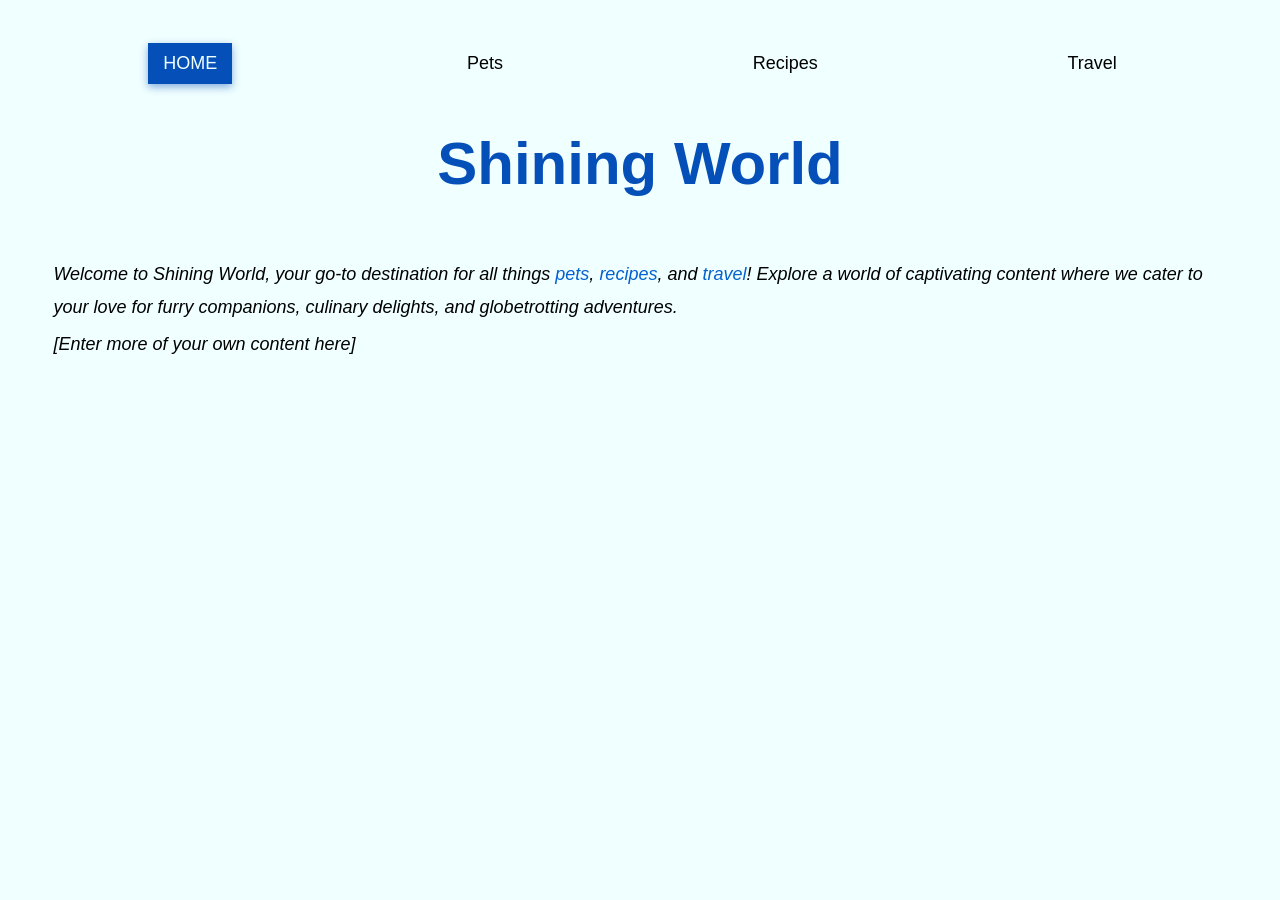
<file: index.html>
<!DOCTYPE html>
<html lang="en">
<head>
    <meta charset="UTF-8">
    <meta name="viewport" content="width=device-width, initial-scale=1.0">
    <link rel="stylesheet" href="css/reset.css">
    <link rel="stylesheet" href="css/style.css">
    <title>Index</title>
</head>
<body>
    <a href = "#main" class="skip-main">Skip to Main Content</a>
    <header>
        <nav>
            <div class="flex-container">
                <a class="active" href = "index.html">Home</a>
                <div class="dropdown-pet">
                    <a href = "pets.html">Pets</a>
                    <div class="dropdown-pet-content">
                        <a href="pets.html#bacon">Bacon Q Dog</a>
                        <a href="pets.html#fitz">Fitz</a>
                        <a href="pets.html#miumiu">Miumiu</a>
                    </div>
                </div>
                <div class="dropdown-recipe">
                    <a href = "recipes.html">Recipes</a>
                    <div class="dropdown-recipe-content">
                        <a href="recipes.html#cookie">Double Chocolate Cookies</a>
                        <a href="recipes.html#wing">Coca-Cola Chicken Wings</a>
                        <a href="recipes.html#curry">Chicken Curry</a>
                        <a href="recipes.html#jiaozi">Chinese Jiaozi</a>
                        <a href="recipes.html#zucchini">Zucchini Fritters</a>
                    </div>
                </div>
                <div class="dropdown-travel">
                    <a href = "travel.html">Travel</a>
                    <div class="dropdown-travel-content">
                        <a href="travel.html#canyon">Grand Canyon National Park</a>
                        <a href="travel.html#shanghai">Shanghai</a>
                        <a href="travel.html#niagara">Niagara Falls</a>
                    </div>
                </div>
            </div>
        </nav>
        <h1>Shining World</h1>
    </header>

    <main id="main">
        <div class="col-1">
            <p>Welcome to <i>Shining World</i>, your go-to destination for all things <a href = "pets.html">pets</a>, <a href = "recipes.html">recipes</a>, and <a href = "travel.html">travel</a>! Explore a world of captivating content where we cater to your love for furry companions, culinary delights, and globetrotting adventures. </p>
            <p>[Enter more of your own content here]</p>
        </div>
    </main>
    
</body>
</html>
</file>
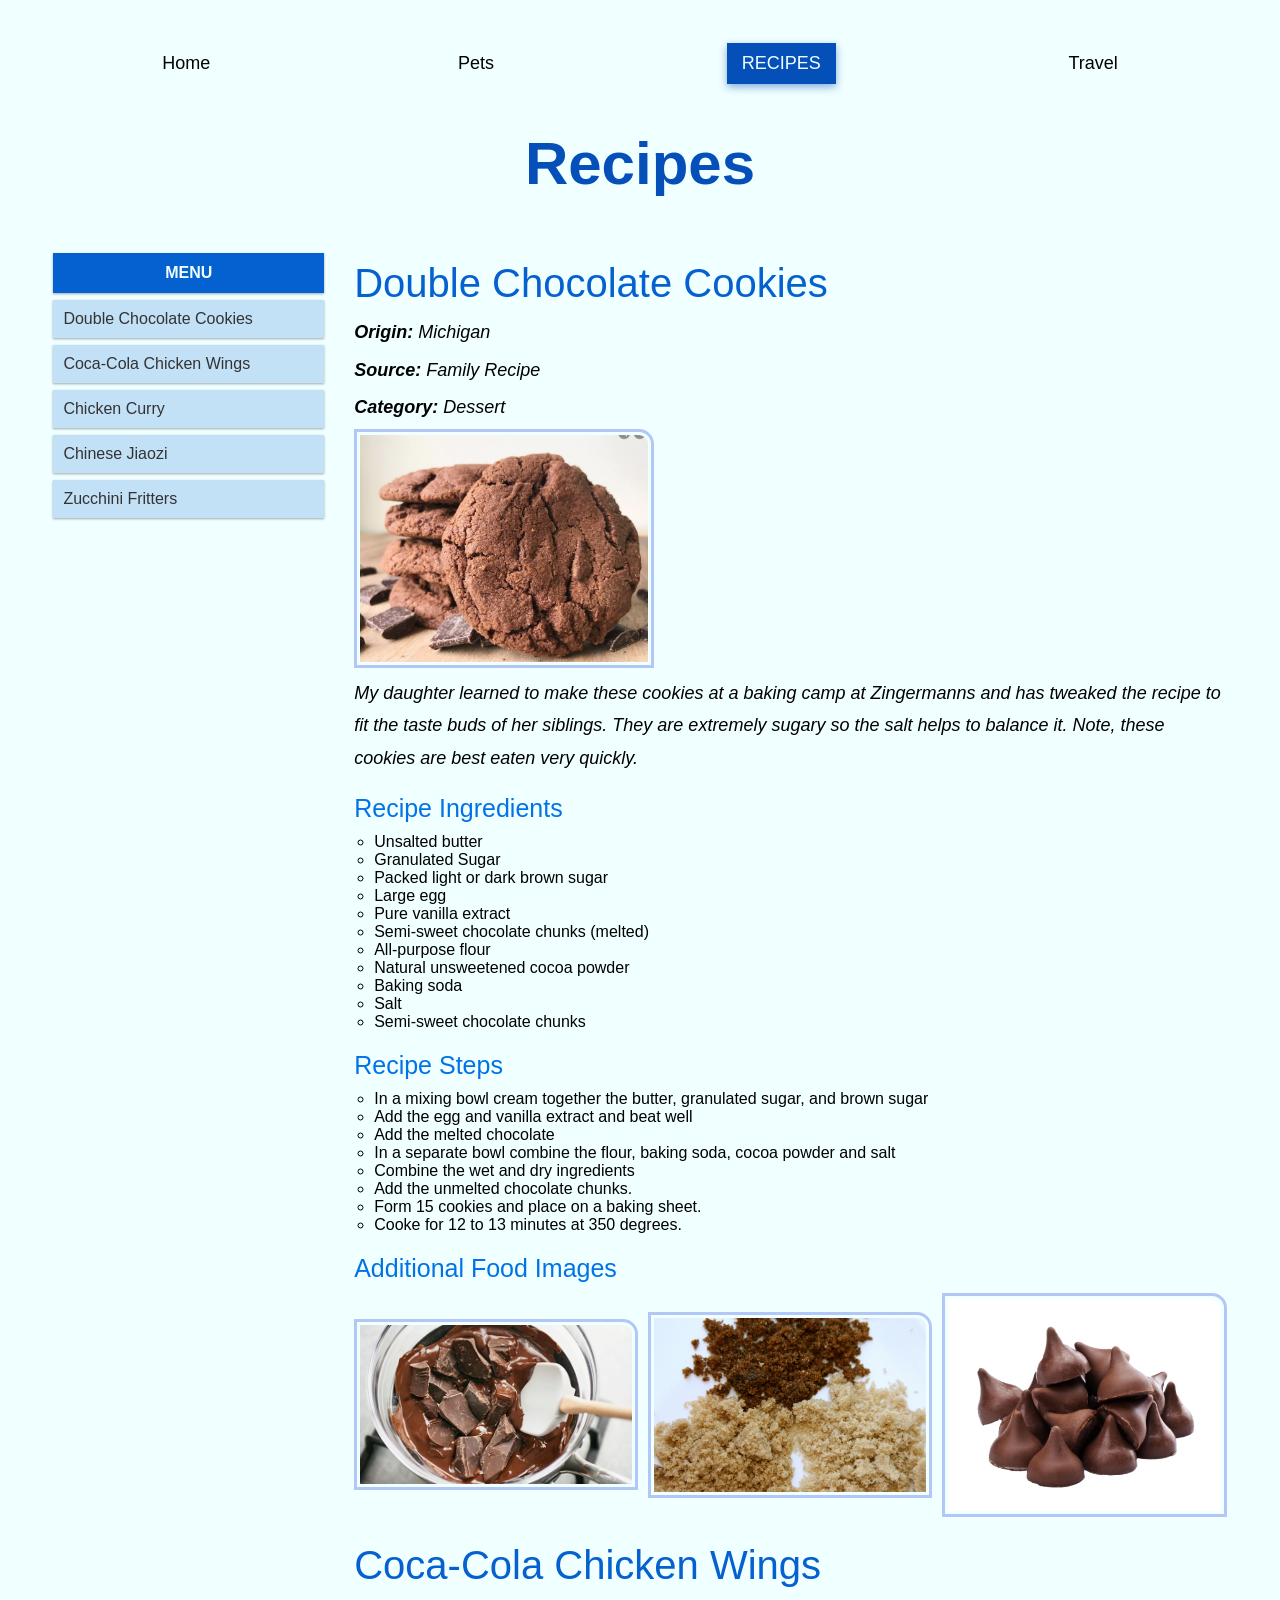
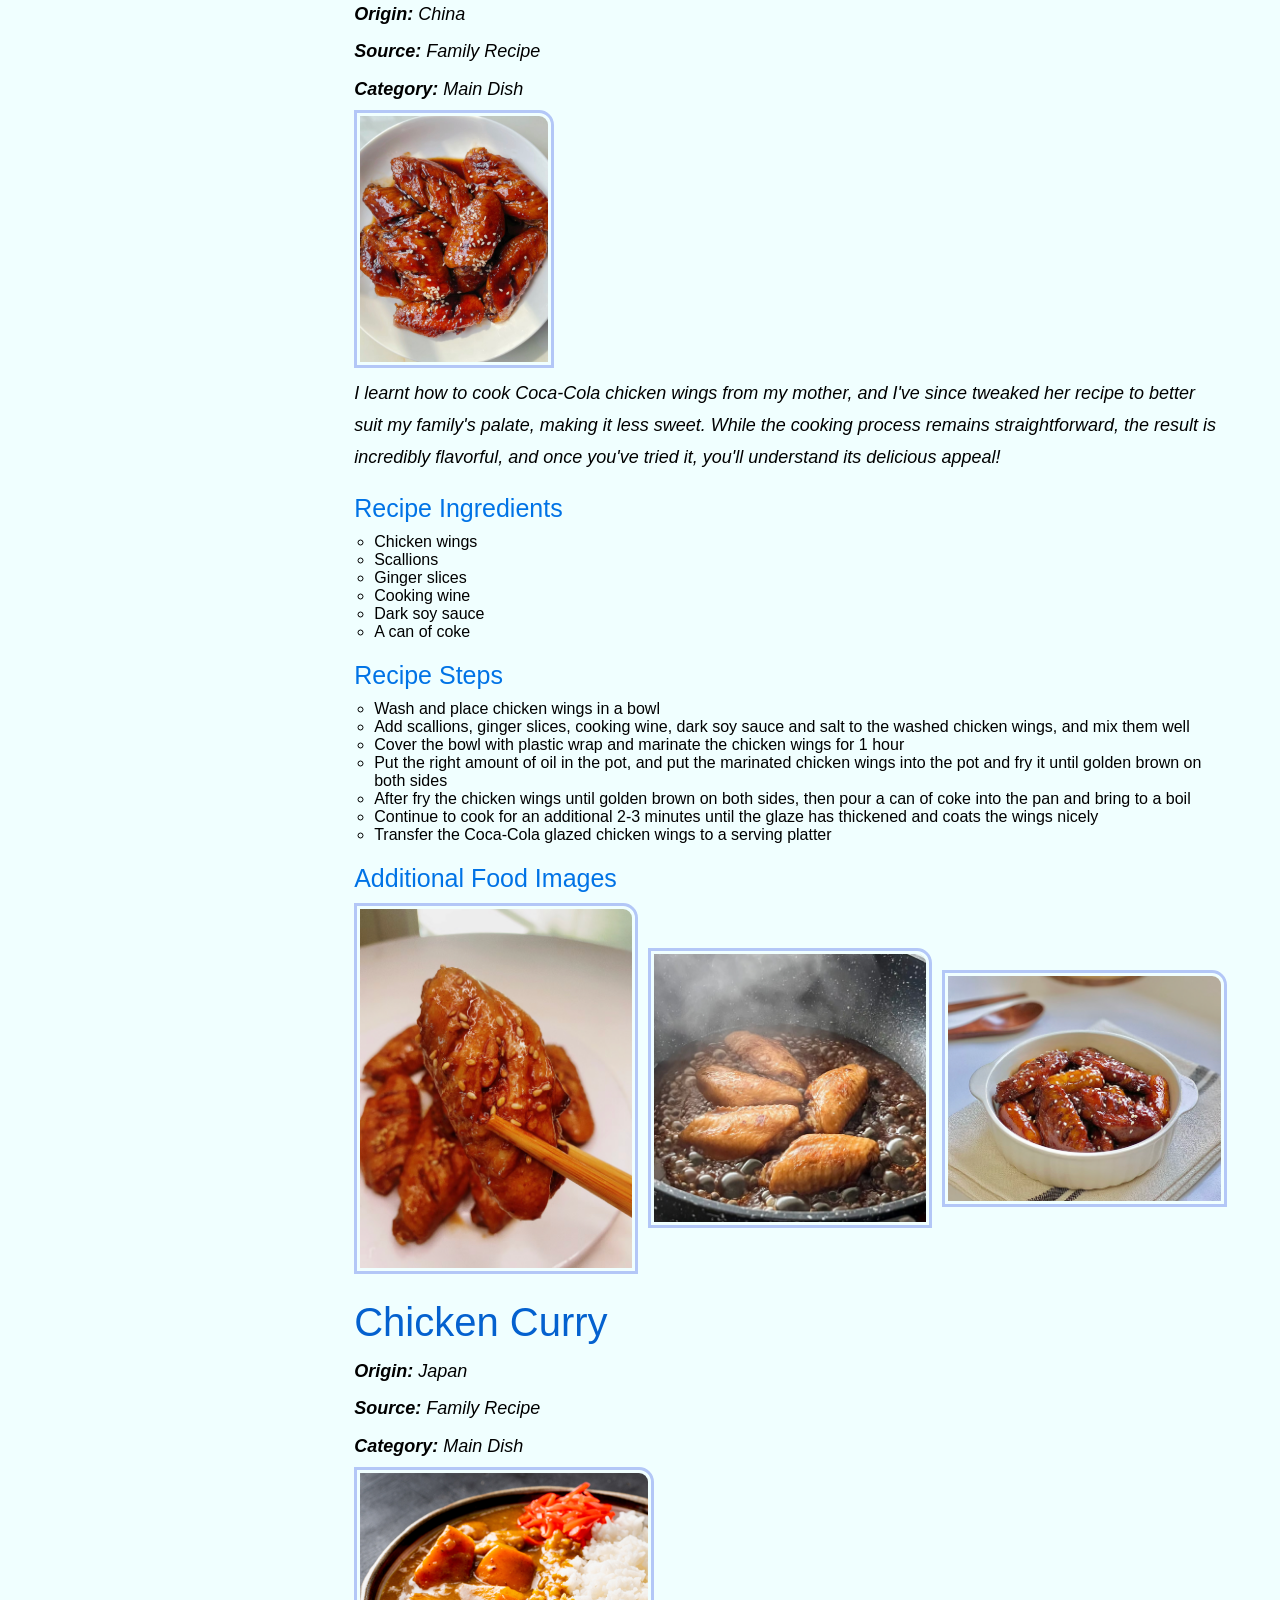
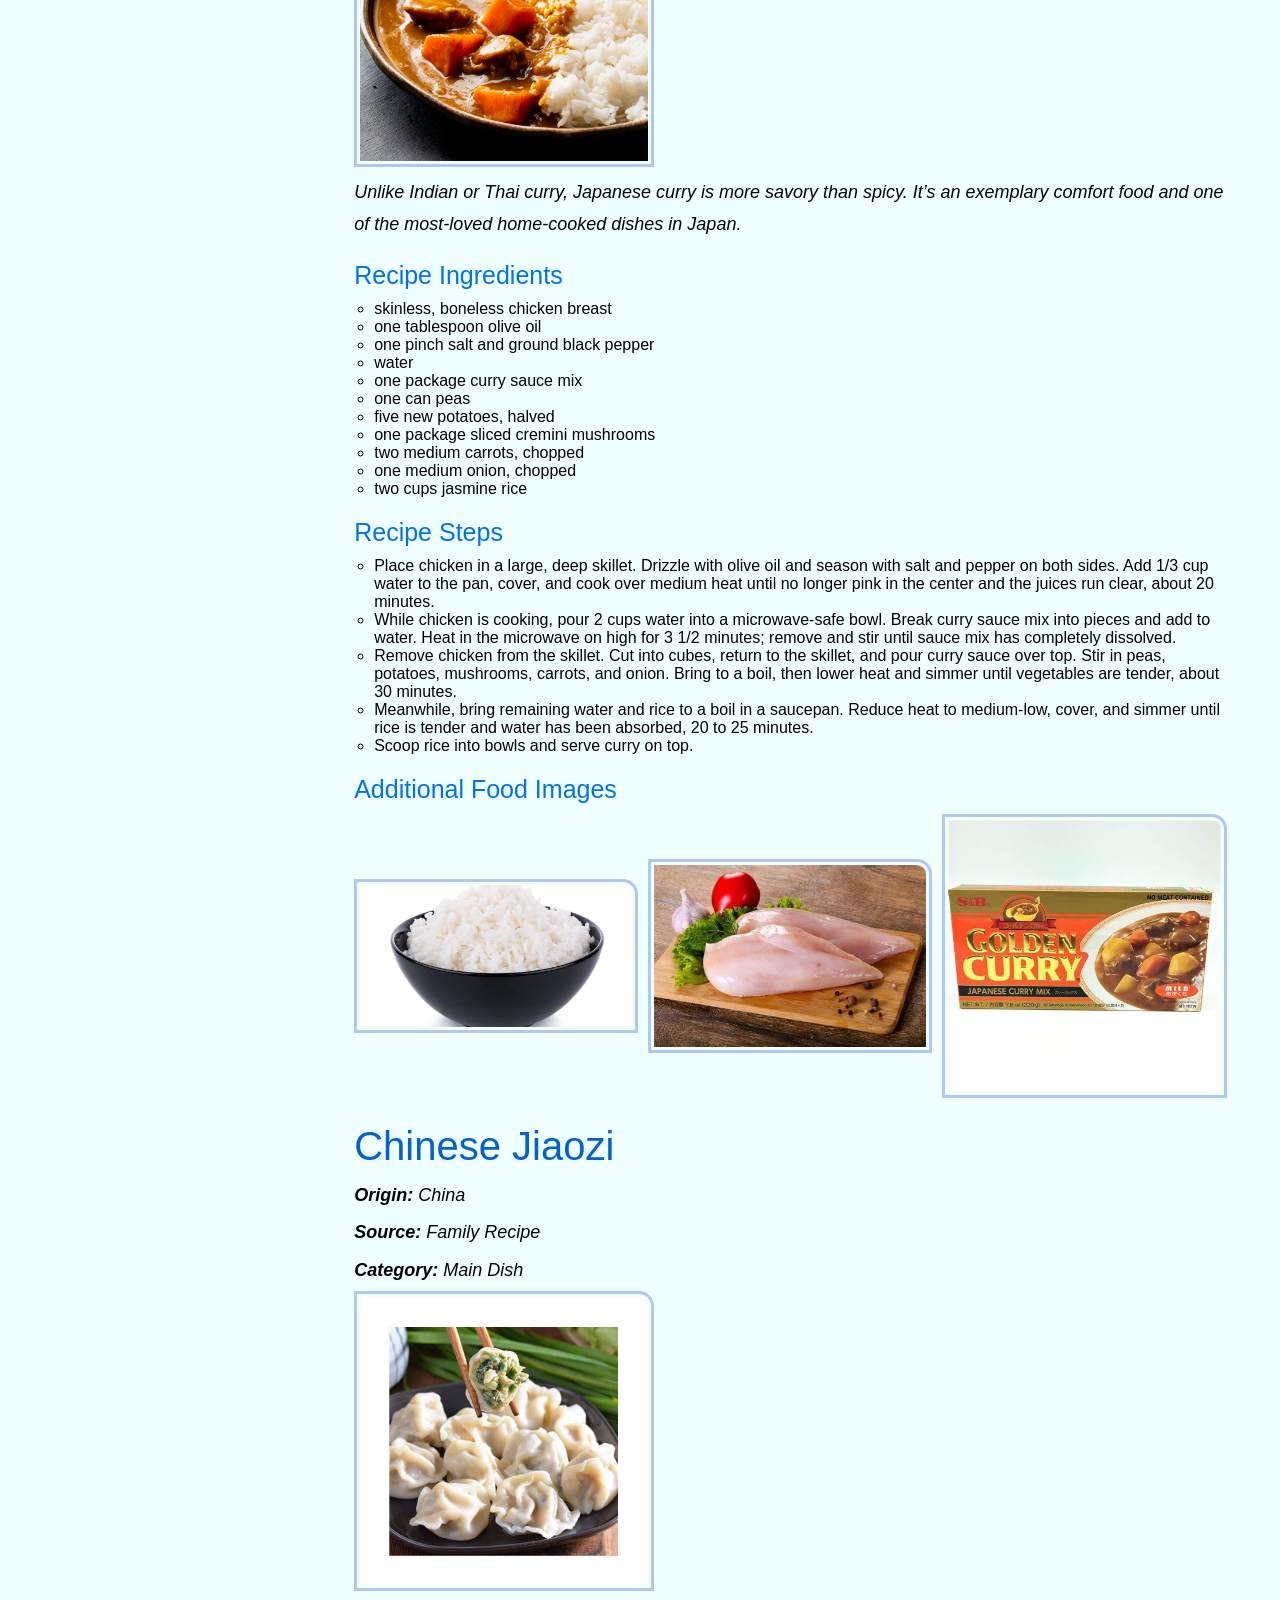
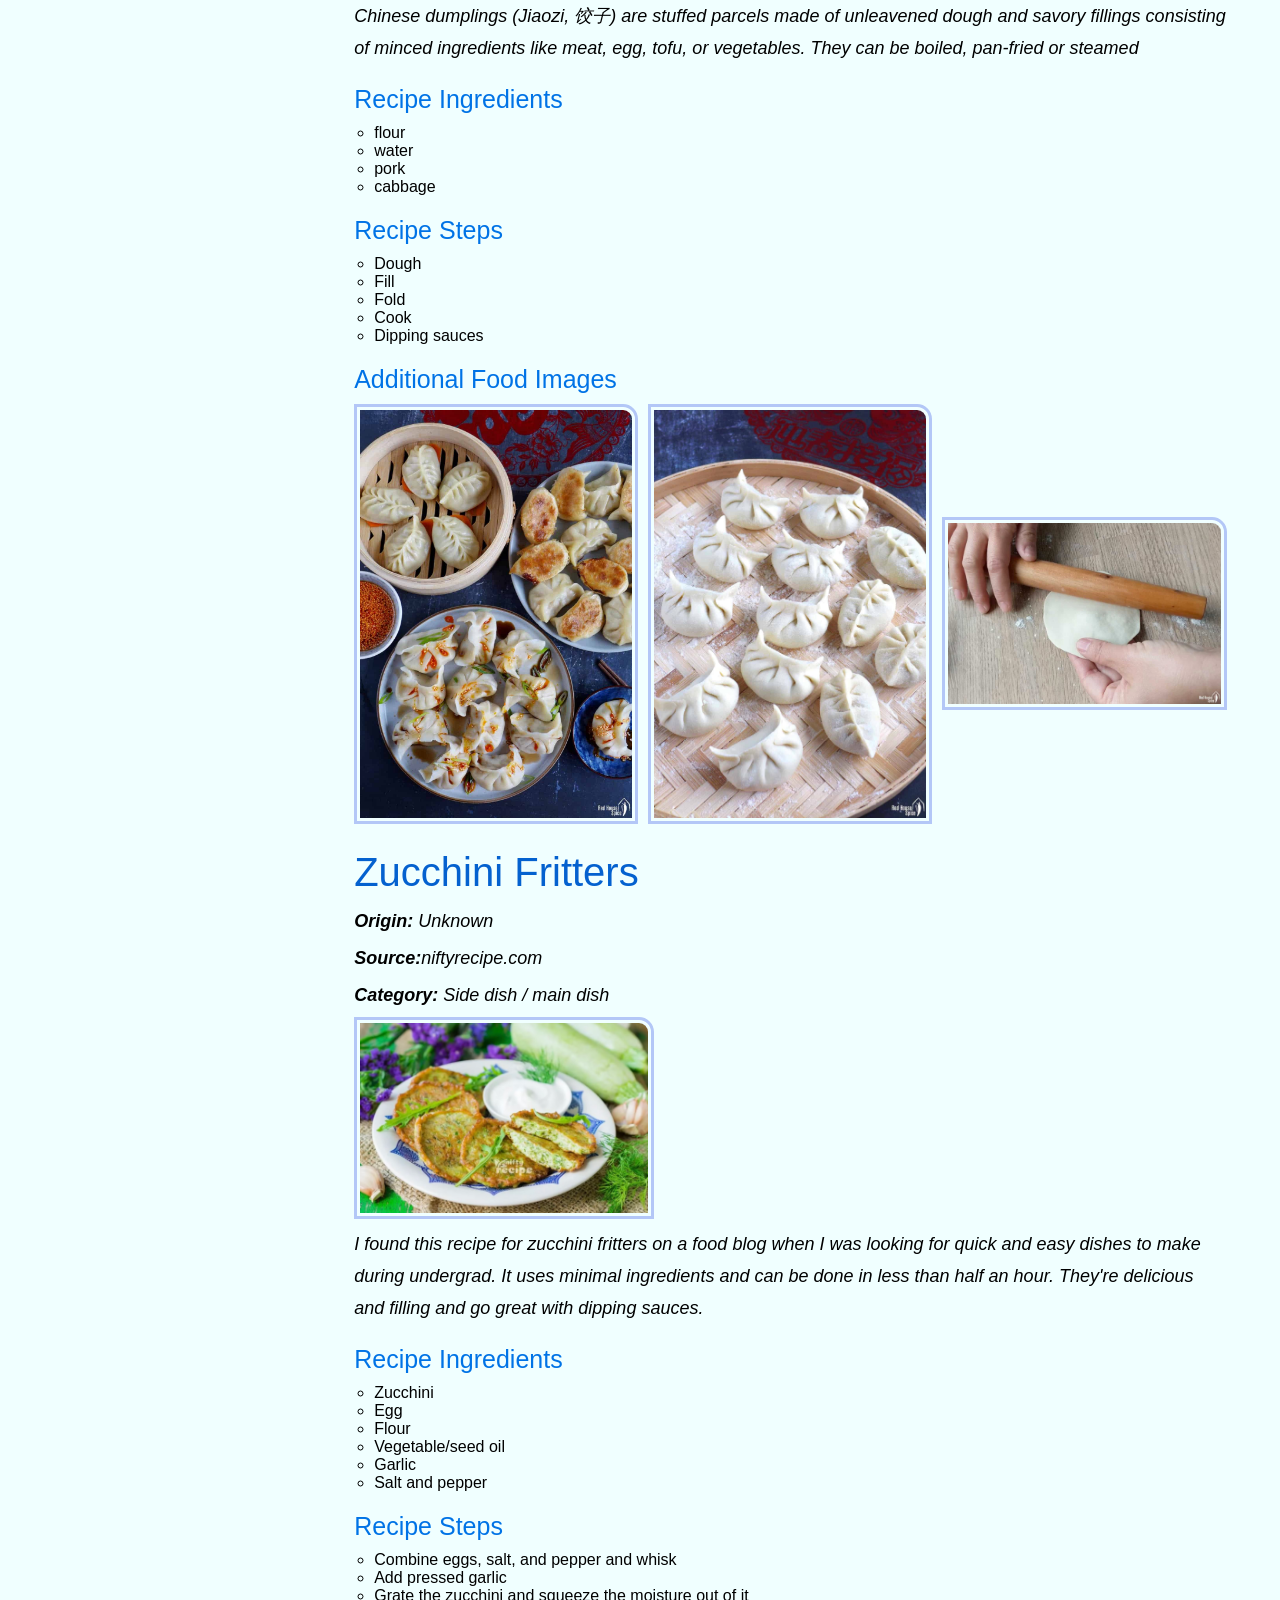
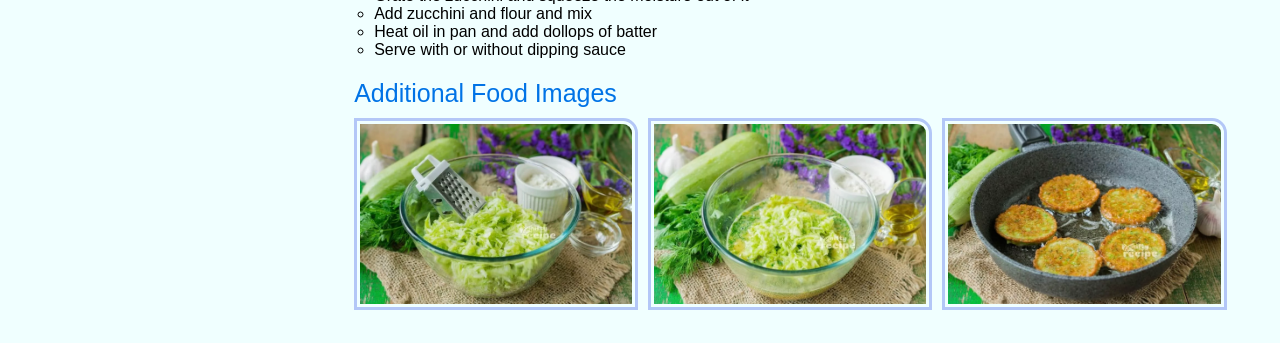
<file: recipes.html>
<!DOCTYPE html>
<html lang="en">
<head>
    <meta charset="UTF-8">
    <meta name="viewport" content="width=device-width, initial-scale=1.0">
    <title>Recipes</title>
    <link rel="stylesheet" href="css/reset.css">
    <link rel="stylesheet" href="css/style.css">
</head>
<body>
    <a href = "#main" class="skip-main">Skip to Main Content</a>  
    <header>
        <nav>
            <div class="flex-container">
                <a href = "index.html">Home</a>
                <div class="dropdown-pet">
                    <a href = "pets.html">Pets</a>
                    <div class="dropdown-pet-content">
                        <a href="pets.html#bacon">Bacon Q Dog</a>
                        <a href="pets.html#fitz">Fitz</a>
                        <a href="pets.html#miumiu">Miumiu</a>
                    </div>
                </div>
                <div class="dropdown-recipe">
                    <a class="active" href = "recipes.html">Recipes</a>
                    <div class="dropdown-recipe-content">
                        <a href="recipes.html#cookie">Double Chocolate Cookies</a>
                        <a href="recipes.html#wing">Coca-Cola Chicken Wings</a>
                        <a href="recipes.html#curry">Chicken Curry</a>
                        <a href="recipes.html#jiaozi">Chinese Jiaozi</a>
                        <a href="recipes.html#zucchini">Zucchini Fritters</a>
                    </div>
                </div>
                <div class="dropdown-travel">
                    <a href = "travel.html">Travel</a>
                    <div class="dropdown-travel-content">
                        <a href="travel.html#canyon">Grand Canyon National Park</a>
                        <a href="travel.html#shanghai">Shanghai</a>
                        <a href="travel.html#niagara">Niagara Falls</a>
                    </div>
                </div>
            </div>
        </nav>
        <h1>Recipes</h1>
    </header>

    <main id="main">
        <div class="col-3 menu">
            <p class="menuitem" tabindex="0" data-menu-foldable=true>Menu</p>
            <ul class="submenu">
                <li><a href="#cookie">Double Chocolate Cookies</a></li>
                <li><a href="#wing">Coca-Cola Chicken Wings</a></li>
                <li><a href="#curry">Chicken Curry</a></li>
                <li><a href="#jiaozi">Chinese Jiaozi</a></li>
                <li><a href="#zucchini">Zucchini Fritters</a></li>
            </ul>
        </div>
        <div class="col-6 content">
            <div id="cookie">
                <h2>Double Chocolate Cookies</h2>
                <p><b class="bold">Origin:</b> Michigan</p>
                <p><b class="bold">Source:</b> Family Recipe</p>
                <p><b class="bold">Category:</b> Dessert</p>
                <img src="images/double_chocolate_cookies.png" width = "300" alt="Five double chocolate cookies on the table">
                <p>My daughter learned to make these cookies at a baking camp at Zingermanns and has tweaked the recipe to fit the taste buds of her siblings. They are extremely sugary so the salt helps to balance it. Note, these cookies are best eaten very quickly.</p>
                
                <h3>Recipe Ingredients</h3>
                <ol>
                    <li>Unsalted butter</li>
                    <li>Granulated Sugar</li>
                    <li>Packed light or dark brown sugar</li>
                    <li>Large egg</li>
                    <li>Pure vanilla extract</li>
                    <li>Semi-sweet chocolate chunks (melted)</li>
                    <li>All-purpose flour</li>
                    <li>Natural unsweetened cocoa powder</li>
                    <li>Baking soda</li>
                    <li>Salt</li>
                    <li>Semi-sweet chocolate chunks</li>
                </ol>

                <h3>Recipe Steps</h3>
                <ol>
                    <li>In a mixing bowl cream together the butter, granulated sugar, and brown sugar</li>
                    <li>Add the egg and vanilla extract and beat well</li>
                    <li>Add the melted chocolate</li>
                    <li>In a separate bowl combine the flour, baking soda, cocoa powder and salt</li>
                    <li>Combine the wet and dry ingredients</li>
                    <li>Add the unmelted chocolate chunks.</li> 
                    <li>Form 15 cookies and place on a baking sheet.</li>
                    <li>Cooke for 12 to 13 minutes at 350 degrees.</li>
                </ol>

                <h3>Additional Food Images</h3>
                <div class="recipe-grid-container">
                    <img src="images/chocolate-d9ba778.jpg" alt="Chocolate melting in a boiler">
                    <img src="images/Brown_sugar_examples.JPG" alt="Brown sugar in three different shades of darkness">
                    <img src = "images/double_chocolate_chips.png" alt="A small pile of chocolate chips">
                </div>
                <br>
            </div>

            <div id="wing">
                <h2>Coca-Cola Chicken Wings</h2>
                <p><b class="bold">Origin:</b> China</p>
                <p><b class="bold">Source:</b> Family Recipe</p>
                <p><b class="bold">Category:</b> Main Dish</p>
                <img src="images/coca_cola_chicken_wings.jpg" width="200" alt="Coco-cola chicken wings in a plate">
                <p>I learnt how to cook Coca-Cola chicken wings from my mother, and I've since tweaked her recipe to better suit my family's palate, making it less sweet. While the cooking process remains straightforward, the result is incredibly flavorful, and once you've tried it, you'll understand its delicious appeal!</p>

                <h3>Recipe Ingredients</h3>
                <ol>
                    <li>Chicken wings</li>
                    <li>Scallions</li>
                    <li>Ginger slices</li>
                    <li>Cooking wine</li>
                    <li>Dark soy sauce</li>
                    <li>A can of coke</li>                
                </ol>

                <h3>Recipe Steps</h3>
                <ol>
                    <li>Wash and place chicken wings in a bowl</li>
                    <li>Add scallions, ginger slices, cooking wine, dark soy sauce and salt to the washed chicken wings, and mix them well</li>
                    <li>Cover the bowl with plastic wrap and marinate the chicken wings for 1 hour</li>
                    <li>Put the right amount of oil in the pot, and put the marinated chicken wings into the pot and fry it until golden brown on both sides</li>
                    <li>After fry the chicken wings until golden brown on both sides, then pour a can of coke into the pan and bring to a boil</li>
                    <li>Continue to cook for an additional 2-3 minutes until the glaze has thickened and coats the wings nicely</li>
                    <li>Transfer the Coca-Cola glazed chicken wings to a serving platter</li> 
                </ol>

                <h3>Additional Food Images</h3>
                <div class="recipe-grid-container">
                    <img src="images/chicken_wings_chopsticks.jpg" width="200" alt="A chicken wing picked up by chopsticks">
                    <img src="images/boils_in_coke.jpg" width="268" alt="Chicken wings boiled in coke">
                    <img src="images/chicken-wings_and_rice_cake.jpg" width="320" alt="Coca-cola chicken wings served with rice cake">
                </div>
                <br>
            </div>

            <div id="curry">
                <h2>Chicken Curry</h2>
                <p><b class="bold">Origin:</b> Japan</p>
                <p><b class="bold">Source:</b> Family Recipe</p>
                <p><b class="bold">Category:</b> Main Dish</p>
                <img src="images/Japanese_Chicken_Curry.jpg" width="300" alt="Japanese chicken curry and rice">
                <p>Unlike Indian or Thai curry, Japanese curry is more savory than spicy. It’s an exemplary comfort food and one of the most-loved home-cooked dishes in Japan.</p>

                <h3>Recipe Ingredients</h3>
                <ol>
                    <li>skinless, boneless chicken breast</li>
                    <li>one tablespoon olive oil</li>
                    <li>one pinch salt and ground black pepper</li>
                    <li>water</li>
                    <li>one package curry sauce mix</li>
                    <li>one can peas</li>
                    <li>five new potatoes, halved</li>
                    <li>one package sliced cremini mushrooms</li>
                    <li>two medium carrots, chopped</li>
                    <li>one medium onion, chopped</li>
                    <li>two cups jasmine rice</li>             
                </ol>

                <h3>Recipe Steps</h3>
                <ol>
                    <li>Place chicken in a large, deep skillet. Drizzle with olive oil and season with salt and pepper on both sides. Add 1/3 cup water to the pan, cover, and cook over medium heat until no longer pink in the center and the juices run clear, about 20 minutes.</li>
                    <li>While chicken is cooking, pour 2 cups water into a microwave-safe bowl. Break curry sauce mix into pieces and add to water. Heat in the microwave on high for 3 1/2 minutes; remove and stir until sauce mix has completely dissolved.</li>
                    <li>Remove chicken from the skillet. Cut into cubes, return to the skillet, and pour curry sauce over top. Stir in peas, potatoes, mushrooms, carrots, and onion. Bring to a boil, then lower heat and simmer until vegetables are tender, about 30 minutes.</li>
                    <li>Meanwhile, bring remaining water and rice to a boil in a saucepan. Reduce heat to medium-low, cover, and simmer until rice is tender and water has been absorbed, 20 to 25 minutes.</li>
                    <li>Scoop rice into bowls and serve curry on top.</li>      
                </ol>

                <h3>Additional Food Images</h3>
                <div class="recipe-grid-container">
                    <img src="images/rice.jpeg" width="450" alt="A bowl of rice">
                    <img src="images/raw_chicken_breast.jpeg" width="353" alt="Raw chicken breast">
                    <img src="images/curry_sauce.jpeg" width="242" alt="A box of curry sauce">
                </div>
                <br>
            </div>

            <div id="jiaozi">
                <h2>Chinese Jiaozi</h2>
                <p><b class="bold">Origin:</b> China</p>
                <p><b class="bold">Source:</b> Family Recipe</p>
                <p><b class="bold">Category:</b> Main Dish</p>
                <img src="images/jiaozi.jpeg" width="300" alt="A plate of Chinese Jiaozi with one picked up by chopsticks">
                <p>Chinese dumplings (Jiaozi, 饺子) are stuffed parcels made of unleavened dough and savory fillings consisting of minced ingredients like meat, egg, tofu, or vegetables. They can be boiled, pan-fried or steamed</p>

                <h3>Recipe Ingredients</h3>
                <ol>
                    <li>flour</li>
                    <li>water</li>
                    <li>pork</li>
                    <li>cabbage</li>            
                </ol>

                <h3>Recipe Steps</h3>
                <ol>
                    <li>Dough</li>
                    <li>Fill</li>
                    <li>Fold</li>
                    <li>Cook</li>
                    <li>Dipping sauces</li>               
                </ol>

                <h3>Additional Food Images</h3>
                <div class="recipe-grid-container">
                    <img src="images/jiaozi2.jpeg" width="200" alt="Three dishes of Jiaozi">
                    <img src="images/jiaozi3.jpeg" width="200" alt="Jiaozi in a steamer">
                    <img src="images/jiaozi4.jpeg" width="430" alt="Making the dough of jiaozi">
                </div>
                <br>
            </div>

            <div id="zucchini">
                <h2>Zucchini Fritters</h2>
                <p><b class="bold">Origin:</b> Unknown</p>
                <p><b class="bold">Source:</b><a href="http://www.niftyrecipe.com">niftyrecipe.com</a></p>
                <p><b class="bold">Category:</b> Side dish / main dish</p>
                <img src="images/Zucchini_fritters_1.jpeg" width="300" alt="A plate of Zucchini Fritters">
                <p>I found this recipe for zucchini fritters on a food blog when I was looking for quick and easy dishes to make during undergrad. It uses minimal ingredients and can be done in less than half an hour. They're delicious and filling and go great with dipping sauces.</p>

                <h3>Recipe Ingredients</h3>
                <ol>
                    <li>Zucchini</li>
                    <li>Egg</li>
                    <li>Flour</li>
                    <li>Vegetable/seed oil</li>
                    <li>Garlic</li>
                    <li>Salt and pepper</li>           
                </ol>

                <h3>Recipe Steps</h3>
                <ol>
                    <li>Combine eggs, salt, and pepper and whisk</li>
                    <li>Add pressed garlic</li>
                    <li>Grate the zucchini and squeeze the moisture out of it</li>
                    <li>Add zucchini and flour and mix</li>
                    <li>Heat oil in pan and add dollops of batter</li>
                    <li>Serve with or without dipping sauce</li>     
                </ol>

                <h3>Additional Food Images</h3>
                <div class="recipe-grid-container">
                    <img src="images/Zucchini_fritters_2.jpeg" width="300" alt="Grated zucchini">
                    <img src="images/Zucchini_fritters_4.jpg" width="300" alt="Ingredients for zucchini fritters combined">
                    <img src="images/Zucchini_fritters_3.jpeg" width="300" alt="Zucchini fritters in the pan cooking">
                </div>
                <br>
            </div>
        </div>
    </main>
    <script src="js/ccpcompletejs2.js"></script>
</body>
</html>
</file>
<file: css/style.css>
* {
    box-sizing: border-box;
  }
  
body {
    background-color: #f0ffff;
    margin: 3%;
    font-family:'Gill Sans', 'Gill Sans MT', Calibri, 'Trebuchet MS', sans-serif;
}

[class*="col-"] {
    float: left;
    padding: 15px;
    width: 100%;
}

:focus {
    border: solid 3px #b5196370;
}

/* main link*/
.col-1 a:link {
    color: #0461CF;
}

.col-1 a:visited {
    color: #0461CF;
}

.col-1 a:hover {
    color: #b5196370;
}

.col-1 a:active {
    color: #b5196370;
    border: none;
}

/* skip to main */
a.skip-main {
    left: -999px;
    position: absolute;
    top: auto;
    width: 1px;
    height: 1px;
    overflow: hidden;
    z-index: -999;
}

a.skip-main:focus, a.skip-main:active {
    background-color: #e6308a90;
    color: #fff;
    left: auto;
    top: 20px;
    width: 20%;
    height: auto;
    overflow: auto;
    border: solid 3px #b5196370;
    border-radius: 10px;
    margin: 10px 36%;
    padding: 5px;
    text-align: center;
    font-size: 16px;
    z-index: 999;
}

a.skip-main:hover {
    color: #b51963;
}

/* basic setting */
h1 {
    font-size: 60px;
    margin-bottom: 40px;
    margin-top: 40px;
    text-align: center;
    color: #054FB9;
    font-weight: bold;
}

h1 {
    background-image: -webkit-linear-gradient(left, #054FB9 25%, #054FB980 37.5%, #054FB950, #054FB980 62.5%, #054FB9 75%);
    background-image: linear-gradient(90deg, #054FB9 25%, #054FB980 37.5%, #054FB950, #054FB980 62.5%, #054FB9 75%);
    background-position: right center;
    background-size: 400% auto;
    -webkit-background-clip: text;
    background-clip: text;
    color: #054FB9;
    -webkit-text-fill-color: transparent;
    transition: color 200ms linear;
}
  
h1:hover {
    background-position: left center;
    color: #054FB9;
    transition: background-position 2000ms ease-out;
}

img {
    max-width: 100%;
    height: auto;
    padding: 3px;
    border: solid 3px #B3C7F7;
    border-top-right-radius: 15px;
}

video {
    max-width: 100%;
    height: auto;
    padding: 3px;
    margin: 3px;
    border: solid 3px #B3C7F7;
    border-top-right-radius: 15px;
}

h2 {
    font-size: 40px;
    margin-top: 8px;
    margin-bottom: 10px;
    color: #0461CF;
}

h3 {
    font-size: 25px;
    margin-top: 20px;
    margin-bottom: 10px;
    color: #0073e6;
}

p {
    font-size: 18px;
    font-style: oblique;
    margin-top: 5px;
    margin-bottom: 5px;
    line-height: 1.8;
}

li {
    list-style-type: circle;
    margin-left: 20px;
}

.bold {
    font-weight: bold;
}

/* navigation bar */
.flex-container {
    display: flex;
    justify-content: space-around;
}

.flex-container a {
    margin: 5px;
    padding: 10px 15px;
    font-size: 18px;
}

.flex-container a:hover {
    background-color: #B3C7F7;
    color: #f0ffff;
}

.flex-container a:active {
    border: none;
}

.nav {
    text-align: center;
}

.active {
	background-color: #054FB9;
    color: #f0ffff;
    text-transform: uppercase;
	text-align: center;
    box-shadow: 0 3px 8px #054FB977;
}

.active a {
	text-decoration: none;
}

/* nav dropdown pet */
.dropdown-pet {
    position: relative;
    display: inline-block;
}

.dropdown-pet a {
    display: block;
}

.dropdown-pet-content {
    display: none;
    position: absolute;
    background-color: #f9f9f9;
    min-width: 200px;
    box-shadow: 0px 4px 8px 0px rgba(0,0,0,0.1);
    z-index: 1;
}
  
.dropdown-pet-content a {
    color: #333;
    padding: 12px 16px;
    text-decoration: none;
    font-size: 16px;
    display: block;
}
  
.dropdown-pet-content a:hover {
    background-color: #B3C7F7;
    color: #f9f9f9;
}

.dropdown-pet:hover .dropdown-pet-content {
    display: block;
}

/* nav dropdown recipe */
.dropdown-recipe {
    position: relative;
    display: inline-block;
}

.dropdown-recipe a {
    display: block;
}

.dropdown-recipe-content {
    display: none;
    position: absolute;
    background-color: #f9f9f9;
    min-width: 200px;
    box-shadow: 0px 4px 8px 0px rgba(0,0,0,0.1);
    z-index: 1;
}
  
.dropdown-recipe-content a {
    color: #333;
    padding: 12px 16px;
    text-decoration: none;
    font-size: 16px;
    display: block;
}
  
.dropdown-recipe-content a:hover {
    background-color: #B3C7F7;
    color: #f9f9f9;
}

.dropdown-recipe:hover .dropdown-recipe-content {
    display: block;
}

/* nav dropdown travel */
.dropdown-travel {
    position: relative;
    display: inline-block;
}

.dropdown-travel a {
    display: block;
}

.dropdown-travel-content {
    display: none;
    position: absolute;
    background-color: #f9f9f9;
    right: 0;
    min-width: 200px;
    box-shadow: 0px 4px 8px 0px rgba(0,0,0,0.1);
    z-index: 1;
}
  
.dropdown-travel-content a {
    color: #333;
    padding: 12px 16px;
    text-decoration: none;
    font-size: 16px;
    display: block;
}
  
.dropdown-travel-content a:hover {
    background-color: #B3C7F7;
    color: #f9f9f9;
}

.dropdown-travel:hover .dropdown-travel-content {
    display: block;
}

/* menu */
.menu p { /* div */
    font-size: 16px;
    line-height: 1;
    text-align: center;
    font-style: normal;
    font-weight: 640;
    text-transform: uppercase;
    padding: 10px;
    border: solid 2px #0461CF;
    margin: 0 auto;
    margin-bottom: 7px;
    background-color: #0461CF;
    color: #f0ffff;
    box-shadow: 0 1px 3px rgba(0,0,0,0.12), 0 1px 2px rgba(0,0,0,0.24);
}

.menu p:active {
    border: none;
}

.menu p:hover {
    background-color: #B3C7F7;
    color: #f0ffff;
    border: solid 2px #B3C7F7;
}

.menuitem {
    cursor: pointer;
}

.submenu {
    display: none;
}

.menu ul {
    list-style-type: none;
    margin: 0 auto;
    padding: 0;
}
  
.menu li {
    list-style-type: none;
    padding: 10px;
    margin: 0 auto;
    margin-bottom: 7px;
    background-color: #0461CF30;
    color: #333;
    box-shadow: 0 1px 3px rgba(0,0,0,0.12), 0 1px 2px rgba(0,0,0,0.24);
}

.menu a:active {
    border: none;
}

.menu li:hover {
    background-color: #0461CF60;
    color: #333;
}

/* pet grid */
div.pet-grid-container {
    display: grid;
    grid-template-columns: 1fr 1fr;
    gap: 10px;
    padding: 0;
    justify-content: space-evenly;
    align-items: center;
}

div.pet-grid-container img {
    width: 100%;
}

div.pet-grid-container video {
    width: 100%;
}

/* receipe grid*/
div.recipe-grid-container {
    display: grid;
    grid-template-columns: 1fr 1fr;
    gap: 10px;
    padding: 0;
    justify-content: center;
    align-items: center;
}

div.recipe-grid-container img {
    width: 100%;
}

/* travel grid */
div.travel-grid-container {
    display: grid;
    grid-template-columns: auto;
    grid-template-rows: auto auto;
    gap: 0px;
    margin-bottom: 10px;
    justify-content: start;
    align-content: center;
}

div.travel-grid-container img {
    width: 100%;
}

p.intro {
    text-align: center;
    color: #666;
    font-size: 15px;
}

#canyon > img {
    width: 100%;
}

#shanghai > img {
    width: 100%;
}

#niagara > img {
    width: 100%;
}

@media only screen and (min-width: 800px) {
    div.pet-grid-container {
        grid-template-columns: 1fr 1fr 1fr 1fr;
    }
    
    div.recipe-grid-container {
        grid-template-columns: 1fr 1fr 1fr;
    }
}

@media only screen and (min-width: 1000px) {
    .col-3 {width: 25%;}
    .col-6 {width: 75%;}
    .submenu {
        display: block;
    }
}

@media only screen and (min-width: 1200px) {
    .travel-grid-container {
        width: 80%;
    }
    
    #canyon > img {
        width: 80%;
    }

    #shanghai > img {
        width: 80%;
    }

    #niagara > img {
        width: 80%;
    }
}

@media (prefers-reduced-motion) {
    video {
        display: none;
    }

    .gif {
        display: none;
    }
}
</file>
